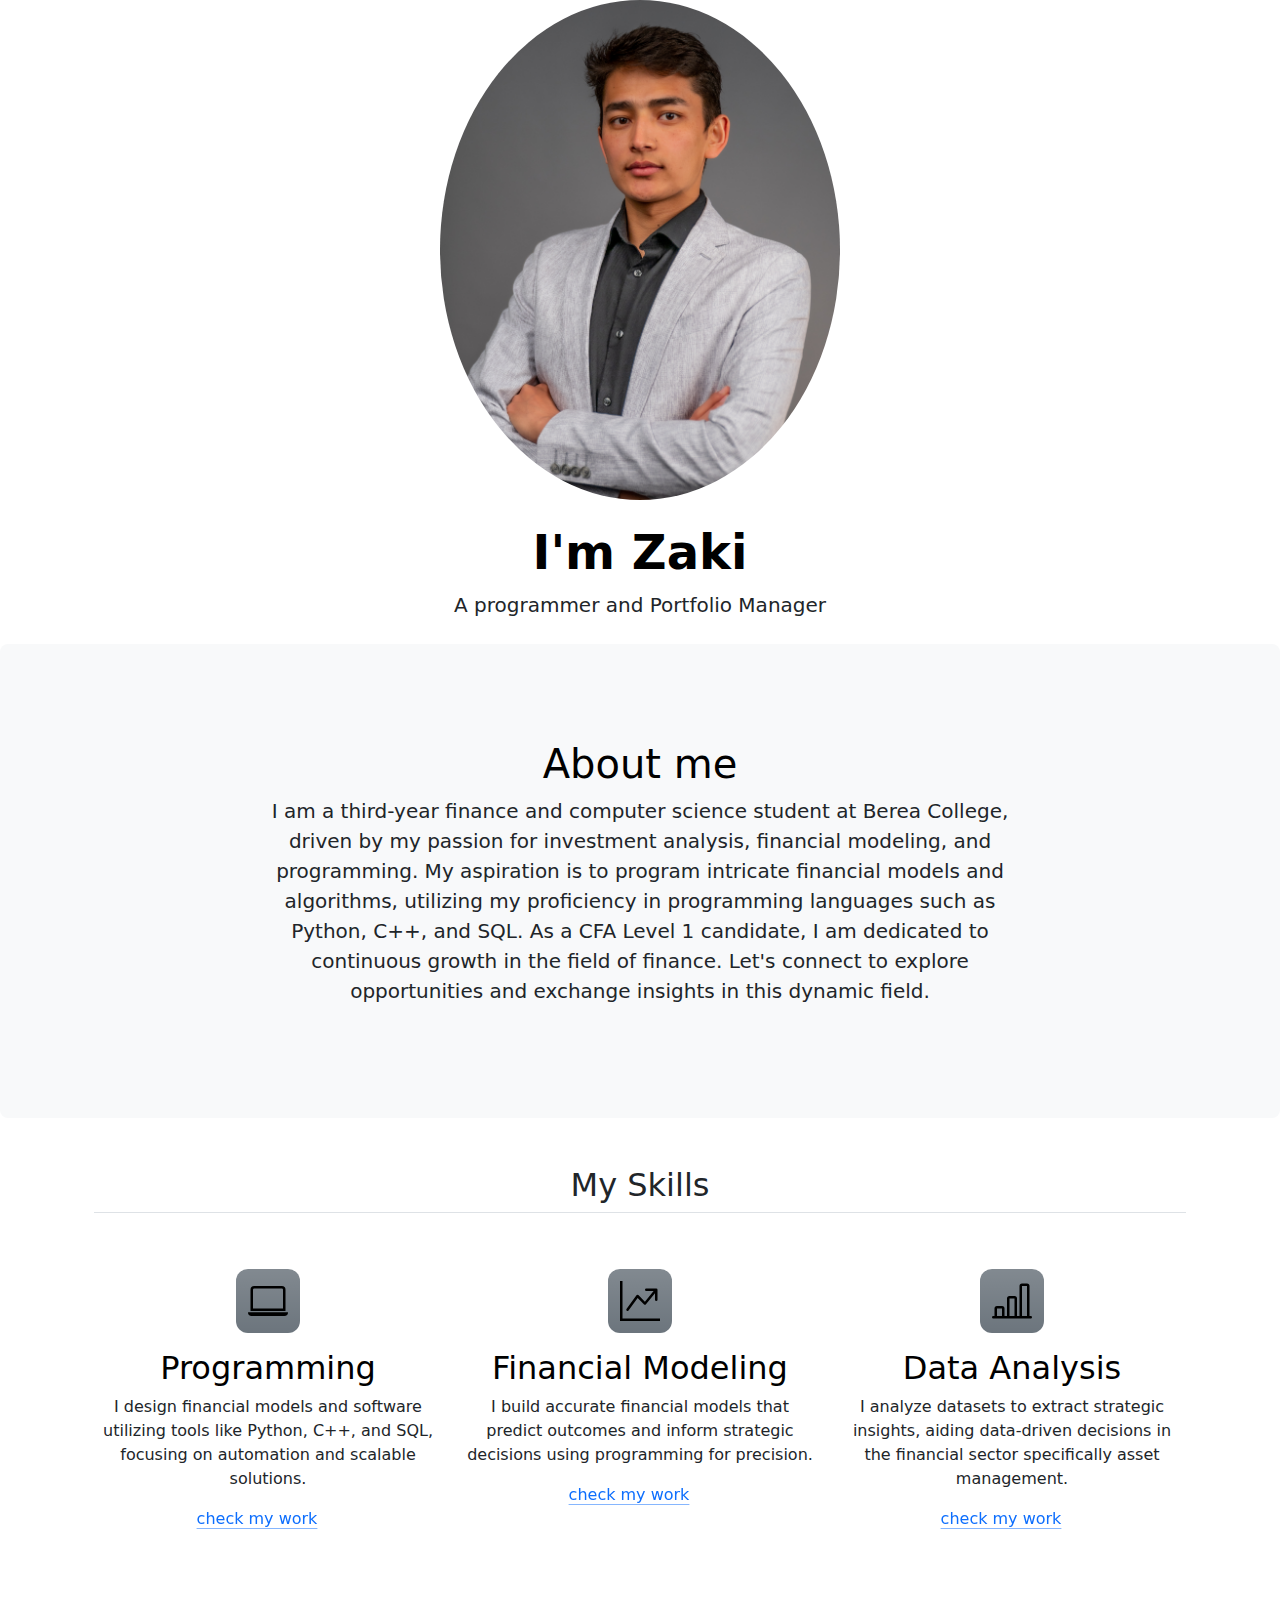
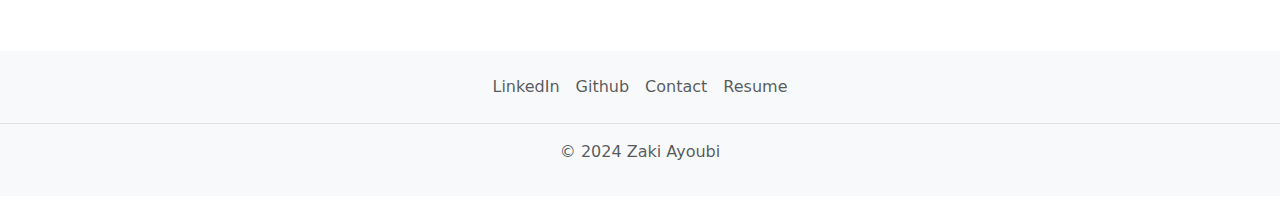
<file: index.html>
<!DOCTYPE html>
<html lang="en">
<head>
    <meta charset="UTF-8">
    <meta name="viewport" content="width=device-width, initial-scale=1.0">
    <title>Zaki</title>
    <link href="./style.css" rel="stylesheet"/>
    <link href="https://cdn.jsdelivr.net/npm/bootstrap@5.3.3/dist/css/bootstrap.min.css" rel="stylesheet" integrity="sha384-QWTKZyjpPEjISv5WaRU9OFeRpok6YctnYmDr5pNlyT2bRjXh0JMhjY6hW+ALEwIH" crossorigin="anonymous">
</head>
<body>
    <!-- porfile section -->
    <div class="text-center">
        <img class="rounded-circle mx-auto mb-4" src="./assets/images/zaki.jpg" alt="" height="500"/>
        <h1 class="display-5 fw-bold text-body-emphasis">I'm Zaki</h1>
        <div class="col-lg-6 mx-auto">
          <p class="lead mb-4">A programmer and Portfolio Manager</p>
    </div>
    <!-- about me section -->
    <div class="py-5 text-center bg-body-tertiary rounded-3">
        <div class="container py-5">
            <h1 class="text-body-emphasis">About me</h1>
            <p class="col-lg-8 mx-auto lead">
            I am a third-year finance and computer science student at Berea College, driven by my passion for investment analysis, financial modeling, and programming. My aspiration is to program intricate financial models and algorithms, utilizing my proficiency in programming languages such as Python, C++, and SQL. As a CFA Level 1 candidate, I am dedicated to continuous growth in the field of finance. Let's connect to explore opportunities and exchange insights in this dynamic field.
            </p>
        </div>
    </div>
    <!-- skills section -->
    <div class="container px-4 py-5" id="featured-3">
        <h2 class="pb-2 border-bottom">My Skills</h2>
        <div class="row g-4 py-5 row-cols-1 row-cols-lg-3">
          <div class="feature col">
            <div class="feature-icon d-inline-flex align-items-center justify-content-center text-bg-secondary bg-gradient fs-2 mb-3">
              <img src="./assets/programming.svg" alt="computer" height="40"/>
            </div>
            <h3 class="fs-2 text-body-emphasis">Programming</h3>
            <p>I design financial models and software utilizing tools like Python, C++, and SQL, focusing on automation and scalable solutions.</p>
            <a href="#" class="icon-link">
                check my work
              <svg class="bi"><use xlink:href="#chevron-right"></use></svg>
            </a>
          </div>
          <div class="feature col">
            <div class="feature-icon d-inline-flex align-items-center justify-content-center text-bg-secondary bg-gradient fs-2 mb-3">
                <img src="./assets/finance.svg" alt="graph up" height="40"/>
            </div>
            <h3 class="fs-2 text-body-emphasis">Financial Modeling</h3>
            <p>I build accurate financial models that predict outcomes and inform strategic decisions using programming for precision.</p>
            <a href="#" class="icon-link">
                check my work
              <svg class="bi"><use xlink:href="#chevron-right"></use></svg>
            </a>
          </div>
          <div class="feature col">
            <div class="feature-icon d-inline-flex align-items-center justify-content-center text-bg-secondary bg-gradient fs-2 mb-3">
                <img src="./assets/data.svg" alt="chart" height="40"/>
            </div>
            <h3 class="fs-2 text-body-emphasis">Data Analysis</h3>
            <p>I analyze datasets to extract strategic insights, aiding data-driven decisions in the financial sector specifically asset management.</p>
            <a href="#" class="icon-link">
              check my work
              <svg class="bi"><use xlink:href="#chevron-right"></use></svg>
            </a>
          </div>
        </div>
      </div>
    <!-- footer section -->
    <div class="cust-bg">
    <footer class="py-3 my-4">
        <ul class="nav justify-content-center border-bottom pb-3 mb-3">
        <li class="nav-item"><a href="https://www.linkedin.com/in/zaki-ayoubi-138812207/" class="nav-link px-2 text-body-secondary">LinkedIn</a></li>
        <li class="nav-item"><a href="https://github.com/zakiayoubi" class="nav-link px-2 text-body-secondary">Github</a></li>
        <li class="nav-item"><a href="https://www.youtube.com/watch?v=dQw4w9WgXcQ&pp=ygUXbmV2ZXIgZ29ubmEgZ2l2ZSB5b3UgdXA%3D" class="nav-link px-2 text-body-secondary">Contact</a></li>
        <li class="nav-item"><a href="./Resume/index.html" class="nav-link px-2 text-body-secondary">Resume</a></li>
        </ul>
        <p class="text-center text-body-secondary">© 2024 Zaki Ayoubi</p>
    </footer>
    </div>

    <script src="https://cdn.jsdelivr.net/npm/bootstrap@5.3.3/dist/js/bootstrap.bundle.min.js" integrity="sha384-YvpcrYf0tY3lHB60NNkmXc5s9fDVZLESaAA55NDzOxhy9GkcIdslK1eN7N6jIeHz" crossorigin="anonymous"></script>
</body>
</html>
</file>
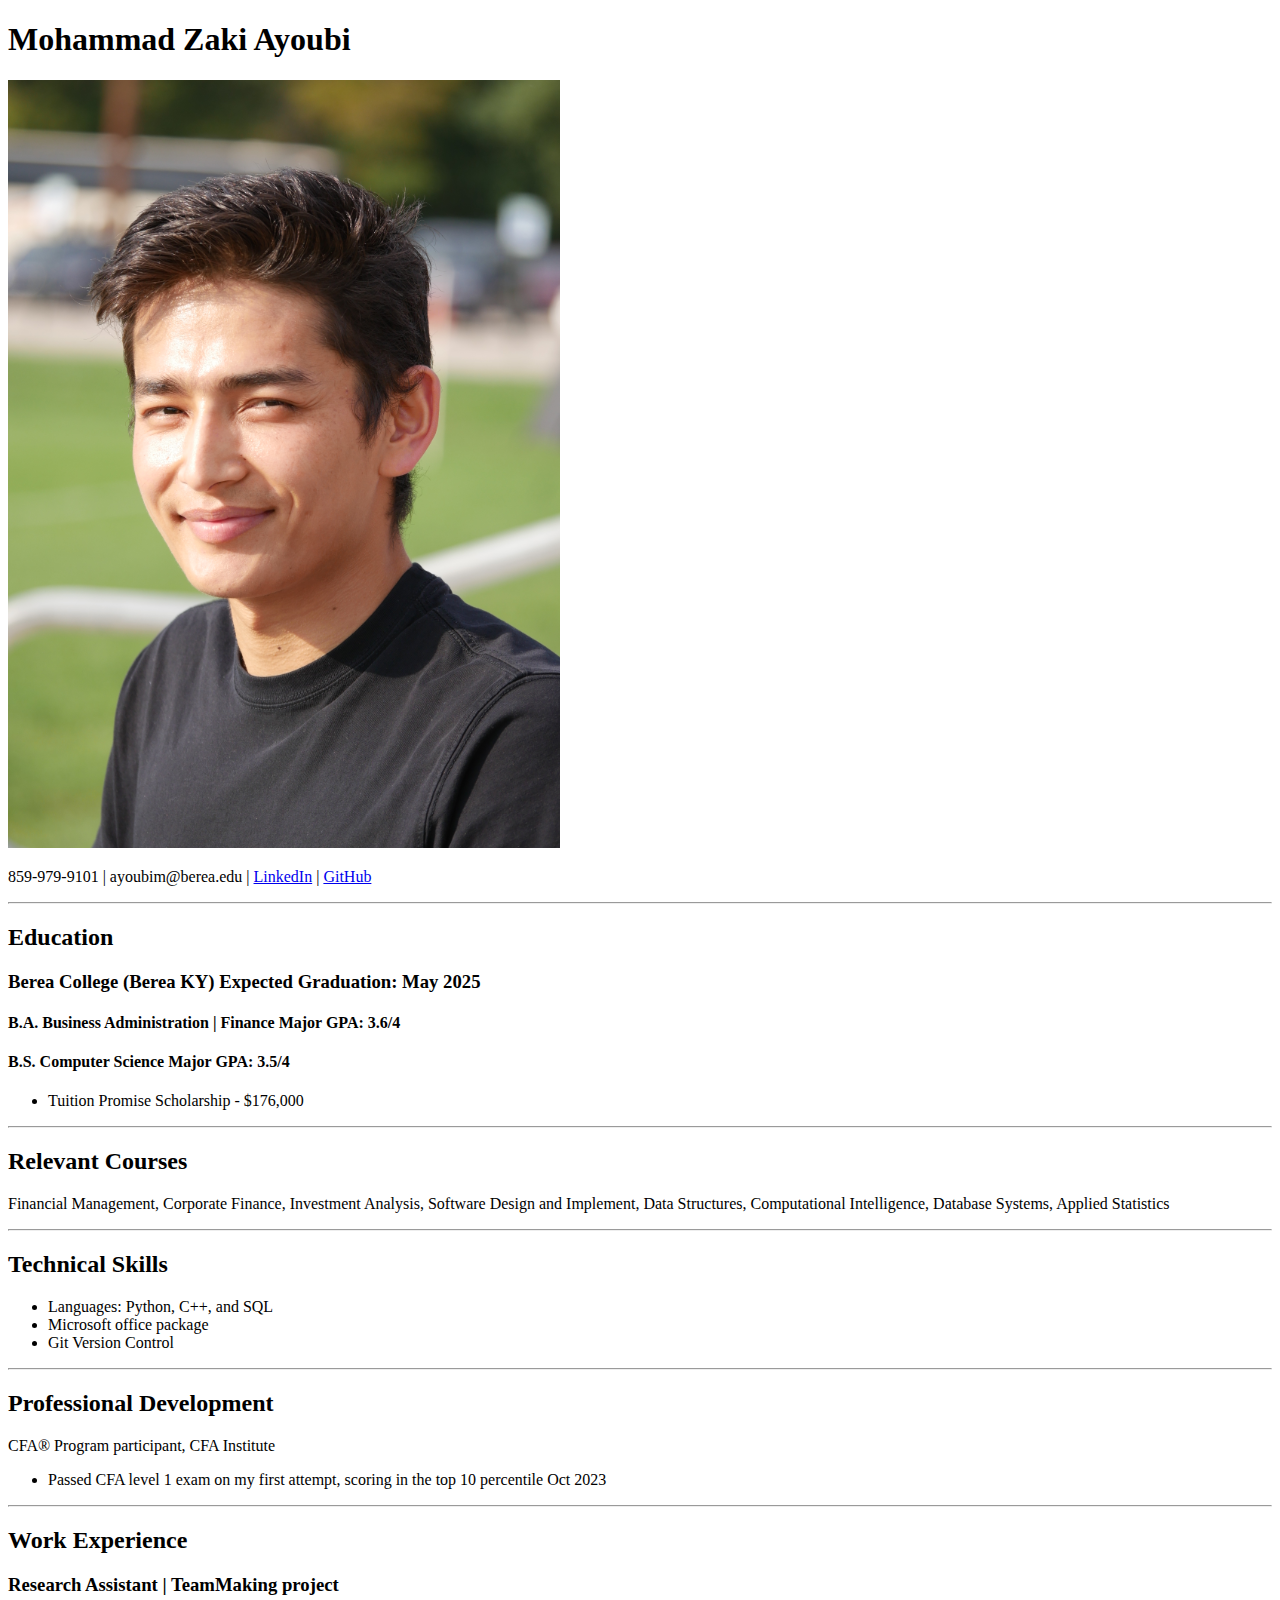
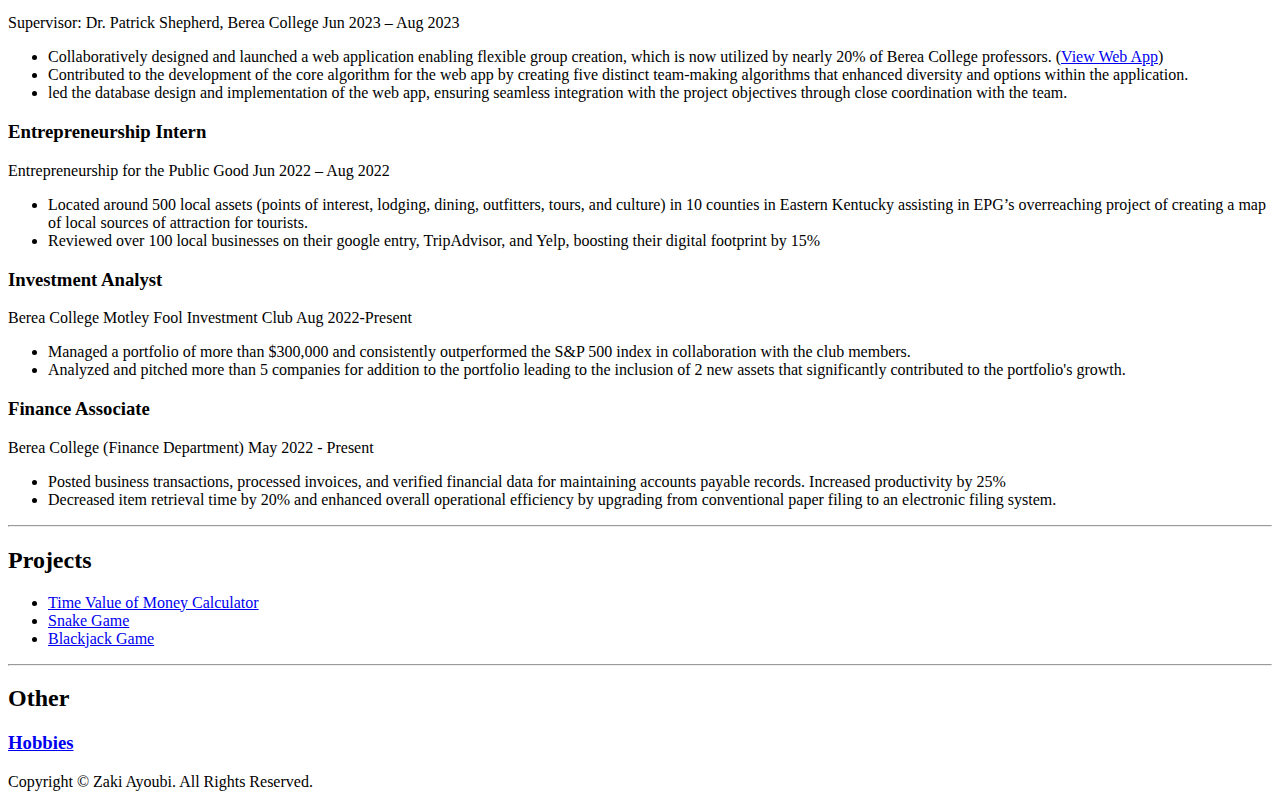
<file: Resume/index.html>
<!DOCTYPE html>
<html lang="en">
    <head>
        <meta charset="UTF-8">
        <meta name="viewport" content="width=device-width, initial-scale=1.0">
        <title>Zaki's Resume</title>
    </head>
    <body>
        <h1>Mohammad Zaki Ayoubi</h1>
        <img src="./assets/images/zaki.PNG"/>
        <p>859-979-9101 | ayoubim@berea.edu | <a href="http://www.linkedin.com/in/zaki-ayoubi/">LinkedIn</a> | <a href="https://github.com/zakiayoubi">GitHub</a> </p>
        <hr />
        <h2>Education</h2>
        <h3>Berea College (Berea KY)                                       Expected Graduation: May 2025</h3>
        <h4>B.A. Business Administration | Finance	                       Major GPA: 3.6/4</h4>
        <h4>B.S. Computer Science	                                       Major GPA: 3.5/4</h4>
            <ul>
                <li>Tuition Promise Scholarship - $176,000</li>
            </ul>
        <hr />   
        <h2>Relevant Courses</h2>
            <p>Financial Management, Corporate Finance, Investment Analysis, Software Design and   Implement, 
                Data Structures, Computational Intelligence, Database Systems, Applied Statistics
            </p>
        <hr />
        <h2>Technical Skills</h2>
            <ul>
                <li>Languages: Python, C++, and SQL</li>
                <li>Microsoft office package</li>
                <li>Git Version Control</li>
            </ul>
        <hr />
        <h2>Professional Development</h2>
            <p>CFA® Program participant, CFA Institute</p>
            <ul>
                <li>Passed CFA level 1 exam on my first attempt, scoring in the top 10 percentile	              Oct 2023</li>
            </ul>
        <hr />
        <h2>Work Experience</h2>
        <h3>Research Assistant | TeamMaking project </h3>
        <p>Supervisor: Dr. Patrick Shepherd, Berea College  Jun 2023 – Aug 2023</p>
            <ul>
                <li>Collaboratively designed and launched a web application enabling flexible group creation, which is now utilized by nearly 20% of Berea College professors. (<a href="https://www.teammakeronline.com/">View Web App</a>)</li>
                <li>Contributed to the development of the core algorithm for the web app by creating five distinct team-making algorithms that enhanced diversity and options within the application.</li>
                <li>led the database design and implementation of the web app, ensuring seamless integration with the project objectives through close coordination with the team.</li>
            </ul>
        
        <h3>Entrepreneurship Intern </h3>
        <p>Entrepreneurship for the Public Good   Jun 2022 – Aug 2022</p>
            <ul>
                <li>Located around 500 local assets (points of interest, lodging, dining, outfitters, tours, and culture) in 10 counties in Eastern Kentucky assisting in EPG’s overreaching project of creating a map of local sources of attraction for tourists.</li>
                <li>Reviewed over 100 local businesses on their google entry, TripAdvisor, and Yelp, boosting their digital footprint by 15%</li>
            </ul>

        <h3>Investment Analyst</h3>
        <p>Berea College Motley Fool Investment Club Aug 2022-Present</p>
            <ul>
                <li>Managed a portfolio of more than $300,000 and consistently outperformed the S&P 500 index in collaboration with the club members. </li>
                <li>Analyzed and pitched more than 5 companies for addition to the portfolio leading to the inclusion of 2 new assets that significantly contributed to the portfolio's growth.</li>
            </ul>

        <h3>Finance Associate</h3>
        <p>Berea College (Finance Department) May 2022 - Present</p>
            <ul>
                <li>Posted business transactions, processed invoices, and verified financial data for maintaining accounts payable records. Increased productivity by 25%</li>
                <li>Decreased item retrieval time by 20% and enhanced overall operational efficiency by upgrading from conventional paper filing to an electronic filing system.</li>
            </ul>
        <hr />
        <h2>Projects</h2>
            <ul>
                <li><a href="https://github.com/zakiayoubi/Time-Value-of-Money-Calculator-">Time Value of Money Calculator</a></li>
                <li><a href="https://github.com/zakiayoubi/day-20-and-21-snake-game.git">Snake Game</a></li>
                <li><a href="https://github.com/zakiayoubi/BlackJack.git">Blackjack Game</a></li>
            </ul>
        <hr />
        <h2>Other</h2>
        <h3><a href="./public/hobbies.html">Hobbies</a></h3>
        <footer>
            Copyright © Zaki Ayoubi. All Rights Reserved.
        </footer>
    </body>
</html>
</file>
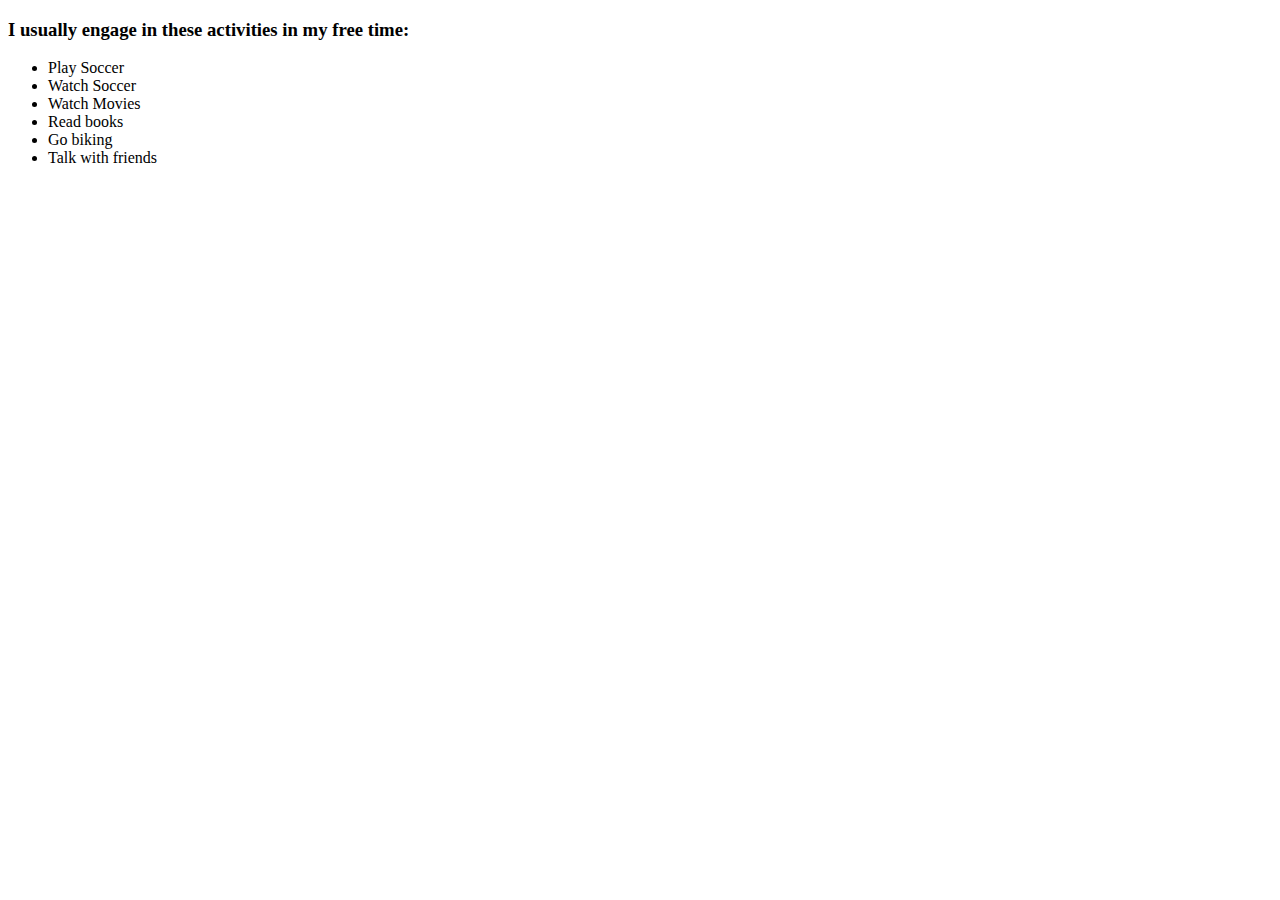
<file: Resume/public/hobbies.html>
<!DOCTYPE html>
<html lang="en">
    <head>
        <meta charset="UTF-8">
        <meta name="viewport" content="width=device-width, initial-scale=1.0">
        <title>hobbies</title>
    </head>
    <body>
        <h3>I usually engage in these activities in my free time: </h3>
            <ul>
                <li>Play Soccer</li>
                <li>Watch Soccer</li>
                <li>Watch Movies</li>
                <li>Read books</li>
                <li>Go biking</li>
                <li>Talk with friends</li>
            </ul>
    </body>
</html>
</file>
<file: style.css>
.feature-icon {
    width: 4rem;
    height: 4rem;
    border-radius: 0.75rem;
}
.cust-bg{
    width: 100%;
    background-color:#f8f9fa;
}
</file>
